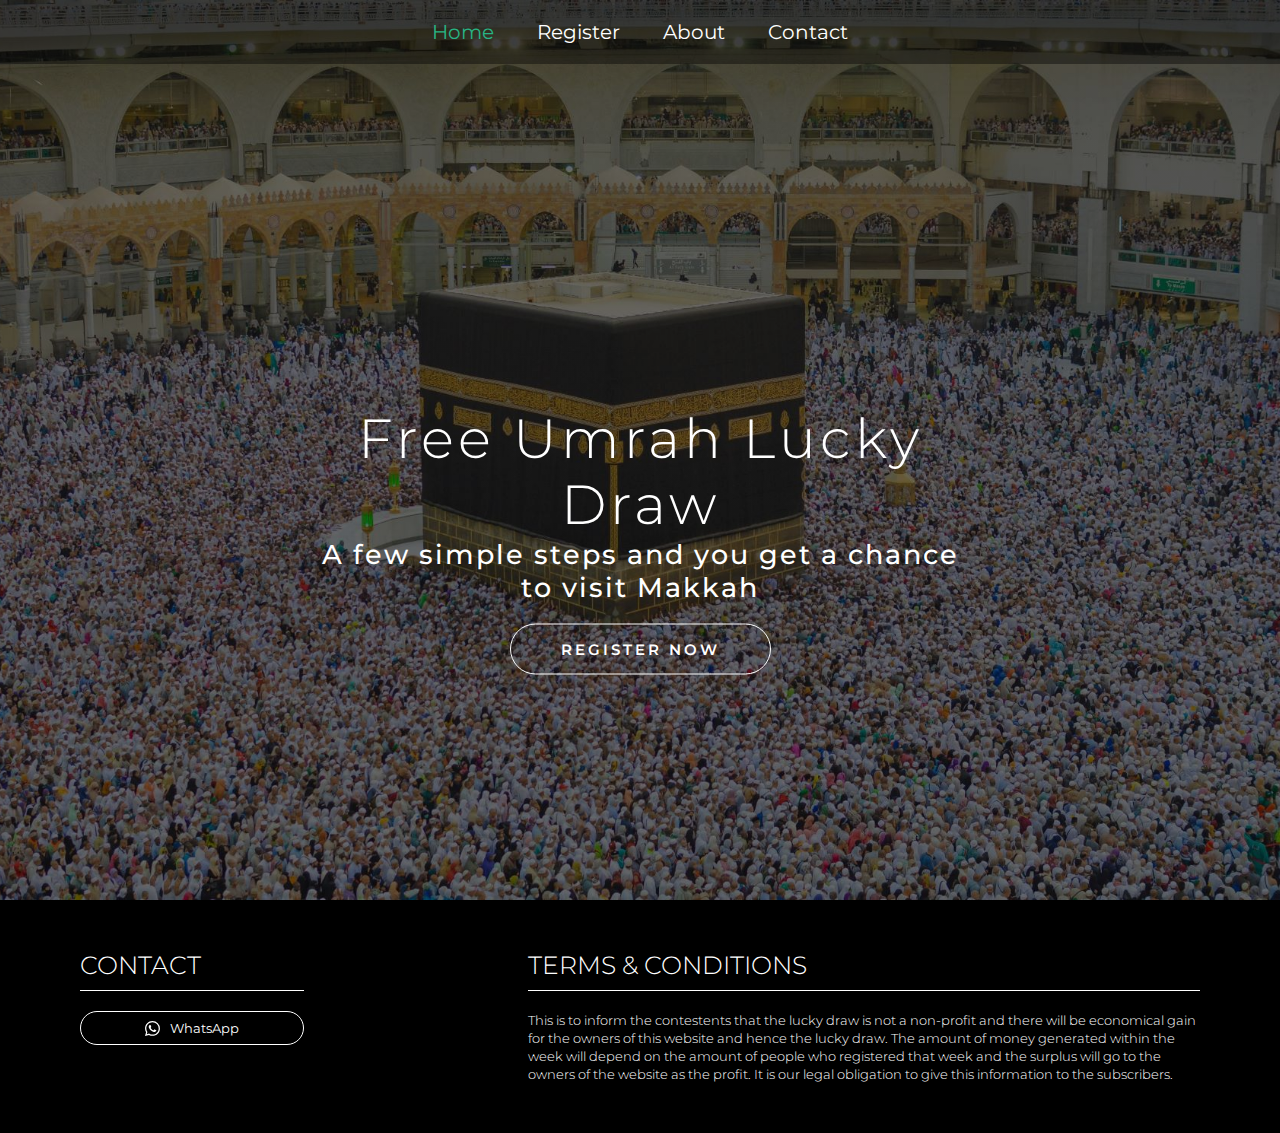
<file: index.html>
<!DOCTYPE html>
<html lang="en">

<head>
    <meta charset="UTF-8">
    <meta http-equiv="X-UA-Compatible" content="IE=edge">
    <meta name="viewport" content="width=device-width, initial-scale=1.0">
    <link rel="stylesheet" href="css/main.css">
    <link
        href="https://fonts.googleapis.com/css2?family=Libre+Baskerville:ital,wght@0,400;0,700;1,400&family=Montserrat:wght@100;200;300;400;500;600;700;800;900&display=swap"
        rel="stylesheet">
    <title>Document</title>
</head>

<body>

    <div class="navigation">
        <input type="checkbox" class="navigation__checkbox" id="nav-toggle">
        <label for="nav-toggle" class="navigation__button">
            <div class="navigation__icon">
                <div class="navigation__iconface navigation__iconface--front">&nbsp;</div>
                <div class="navigation__iconface navigation__iconface--back">&nbsp;</div>
            </div>
        </label>

        <div class="navigation__background">&nbsp;</div>

        <nav class="navigation__nav">
            <ul class="navigation__list">
                <li class="navigation__item">home</li>
                <li class="navigation__item">about</li>
                <li class="navigation__item">contact</li>
            </ul>
        </nav>
    </div>

    <header class="header">
        <div class="navbar">
            <ul class="navbar__list">
                <li class="navbar__item"><a class="navbar__link navbar__link--current" href="index.html">home</a></li>
                <li class="navbar__item"><a class="navbar__link" href="register.html">register</a></li>
                <li class="navbar__item"><a class="navbar__link" href="about.html">about</a></li>
                <li class="navbar__item"><a class="navbar__link" href="contact.html">contact</a></li>
            </ul>
        </div>
        <div class="header__text-box">
            <h1 class="heading-1">Free Umrah Lucky Draw</h1>
            <h2 class="heading-2">A few simple steps and you get a chance to visit Makkah</h2>
            <a href="register.html" class="btn">Register now</a>
        </div>
    </header>

    <footer class="footer">
        <div class="footer__bottom">
            <div class="footer__contact-box">
                <h3 class="footer__heading">Contact</h3>
                <a href="https://api.whatsapp.com/send?phone=971557651568" target="_blank" class="footer__contact">
                    <svg xmlns="http://www.w3.org/2000/svg" width="16" height="16" fill="currentColor"
                        class="bi bi-whatsapp footer__contact-icon" viewBox="0 0 16 16">
                        <path
                            d="M13.601 2.326A7.854 7.854 0 0 0 7.994 0C3.627 0 .068 3.558.064 7.926c0 1.399.366 2.76 1.057 3.965L0 16l4.204-1.102a7.933 7.933 0 0 0 3.79.965h.004c4.368 0 7.926-3.558 7.93-7.93A7.898 7.898 0 0 0 13.6 2.326zM7.994 14.521a6.573 6.573 0 0 1-3.356-.92l-.24-.144-2.494.654.666-2.433-.156-.251a6.56 6.56 0 0 1-1.007-3.505c0-3.626 2.957-6.584 6.591-6.584a6.56 6.56 0 0 1 4.66 1.931 6.557 6.557 0 0 1 1.928 4.66c-.004 3.639-2.961 6.592-6.592 6.592zm3.615-4.934c-.197-.099-1.17-.578-1.353-.646-.182-.065-.315-.099-.445.099-.133.197-.513.646-.627.775-.114.133-.232.148-.43.05-.197-.1-.836-.308-1.592-.985-.59-.525-.985-1.175-1.103-1.372-.114-.198-.011-.304.088-.403.087-.088.197-.232.296-.346.1-.114.133-.198.198-.33.065-.134.034-.248-.015-.347-.05-.099-.445-1.076-.612-1.47-.16-.389-.323-.335-.445-.34-.114-.007-.247-.007-.38-.007a.729.729 0 0 0-.529.247c-.182.198-.691.677-.691 1.654 0 .977.71 1.916.81 2.049.098.133 1.394 2.132 3.383 2.992.47.205.84.326 1.129.418.475.152.904.129 1.246.08.38-.058 1.171-.48 1.338-.943.164-.464.164-.86.114-.943-.049-.084-.182-.133-.38-.232z" />
                    </svg>
                    WhatsApp
                </a>
            </div>
            <div class="footer__terms-box">
                <h3 class="footer__heading">Terms & Conditions</h3>
                <p class="footer__text">This is to inform the contestents that the lucky draw is not a non-profit and
                    there will be economical gain for the owners of this website and hence the lucky draw. The amount of
                    money generated within the week will depend on the amount of people who registered that week and the
                    surplus will go to the owners of the website as the profit. It is our legal obligation to give this
                    information to the subscribers.</p>
            </div>
        </div>
    </footer>

</body>

</html>
</file>
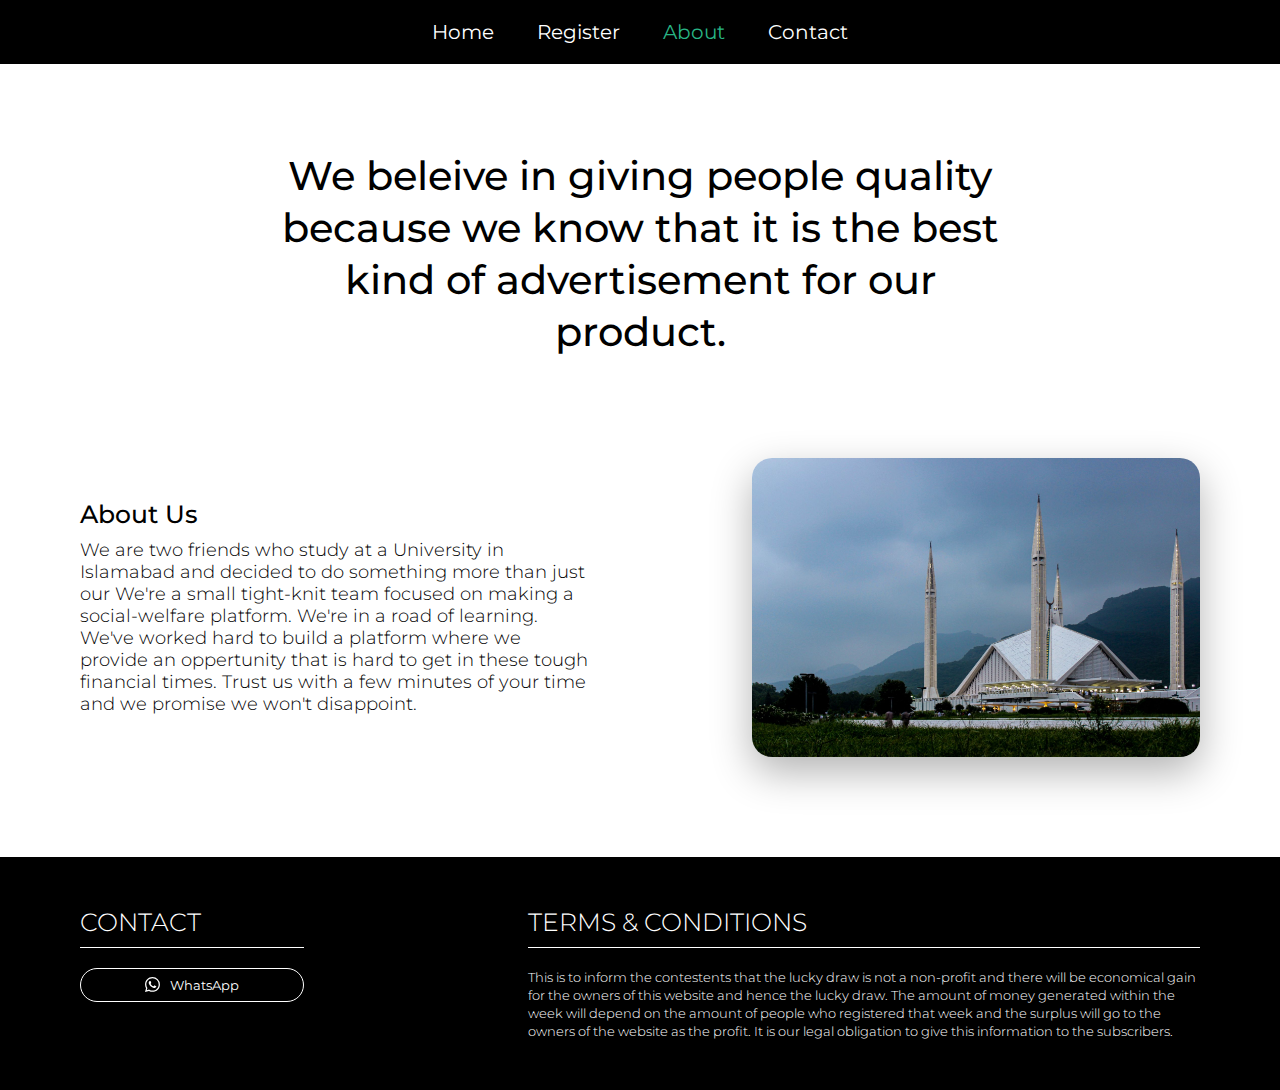
<file: about.html>
<!DOCTYPE html>
<html lang="en">

<head>
    <meta charset="UTF-8">
    <meta http-equiv="X-UA-Compatible" content="IE=edge">
    <meta name="viewport" content="width=device-width, initial-scale=1.0">
    <link rel="stylesheet" href="css/main.css">
    <link
        href="https://fonts.googleapis.com/css2?family=Libre+Baskerville:ital,wght@0,400;0,700;1,400&family=Montserrat:wght@100;200;300;400;500;600;700;800;900&display=swap"
        rel="stylesheet">
    <title>Document</title>
</head>

<body>
    <header class="not-home-header">
        <div class="navbar background-fill">
            <ul class="navbar__list">
                <li class="navbar__item"><a class="navbar__link" href="index.html">home</a></li>
                <li class="navbar__item"><a class="navbar__link" href="register.html">register</a></li>
                <li class="navbar__item"><a class="navbar__link navbar__link--current" href="about.html">about</a></li>
                <li class="navbar__item"><a class="navbar__link" href="contact.html">contact</a></li>
            </ul>
        </div>
        <h1 class="about-heading">We beleive in giving people quality because we know that it is the best kind of
            advertisement for our
            product.</h1>
        <div class="about-container">
            <div class="about-container__info">
                <h2 class="about-container__heading">About Us</h2>
                <p class="about-container__text">We are two friends who study at a University in Islamabad and decided
                    to do something more than just our We're a small tight-knit team focused on making a social-welfare
                    platform. We're in a road of learning. We've worked hard to build a platform where we provide an
                    oppertunity that is hard to get in these tough financial times. Trust us with a few minutes of your
                    time and we promise we won't disappoint.</p>
            </div>
            <img src="4md.jpg" alt="" class="about-container__image">
        </div>
    </header>

    <footer class="footer">
        <div class="footer__bottom">
            <div class="footer__contact-box">
                <h3 class="footer__heading">Contact</h3>
                <a href="https://api.whatsapp.com/send?phone=971557651568" target="_blank" class="footer__contact">
                    <svg xmlns="http://www.w3.org/2000/svg" width="16" height="16" fill="currentColor"
                        class="bi bi-whatsapp footer__contact-icon" viewBox="0 0 16 16">
                        <path
                            d="M13.601 2.326A7.854 7.854 0 0 0 7.994 0C3.627 0 .068 3.558.064 7.926c0 1.399.366 2.76 1.057 3.965L0 16l4.204-1.102a7.933 7.933 0 0 0 3.79.965h.004c4.368 0 7.926-3.558 7.93-7.93A7.898 7.898 0 0 0 13.6 2.326zM7.994 14.521a6.573 6.573 0 0 1-3.356-.92l-.24-.144-2.494.654.666-2.433-.156-.251a6.56 6.56 0 0 1-1.007-3.505c0-3.626 2.957-6.584 6.591-6.584a6.56 6.56 0 0 1 4.66 1.931 6.557 6.557 0 0 1 1.928 4.66c-.004 3.639-2.961 6.592-6.592 6.592zm3.615-4.934c-.197-.099-1.17-.578-1.353-.646-.182-.065-.315-.099-.445.099-.133.197-.513.646-.627.775-.114.133-.232.148-.43.05-.197-.1-.836-.308-1.592-.985-.59-.525-.985-1.175-1.103-1.372-.114-.198-.011-.304.088-.403.087-.088.197-.232.296-.346.1-.114.133-.198.198-.33.065-.134.034-.248-.015-.347-.05-.099-.445-1.076-.612-1.47-.16-.389-.323-.335-.445-.34-.114-.007-.247-.007-.38-.007a.729.729 0 0 0-.529.247c-.182.198-.691.677-.691 1.654 0 .977.71 1.916.81 2.049.098.133 1.394 2.132 3.383 2.992.47.205.84.326 1.129.418.475.152.904.129 1.246.08.38-.058 1.171-.48 1.338-.943.164-.464.164-.86.114-.943-.049-.084-.182-.133-.38-.232z" />
                    </svg>
                    WhatsApp
                </a>
            </div>
            <div class="footer__terms-box">
                <h3 class="footer__heading">Terms & Conditions</h3>
                <p class="footer__text">This is to inform the contestents that the lucky draw is not a non-profit and
                    there will be economical gain for the owners of this website and hence the lucky draw. The amount of
                    money generated within the week will depend on the amount of people who registered that week and the
                    surplus will go to the owners of the website as the profit. It is our legal obligation to give this
                    information to the subscribers.</p>
            </div>
        </div>
    </footer>

</body>

</html>
</file>
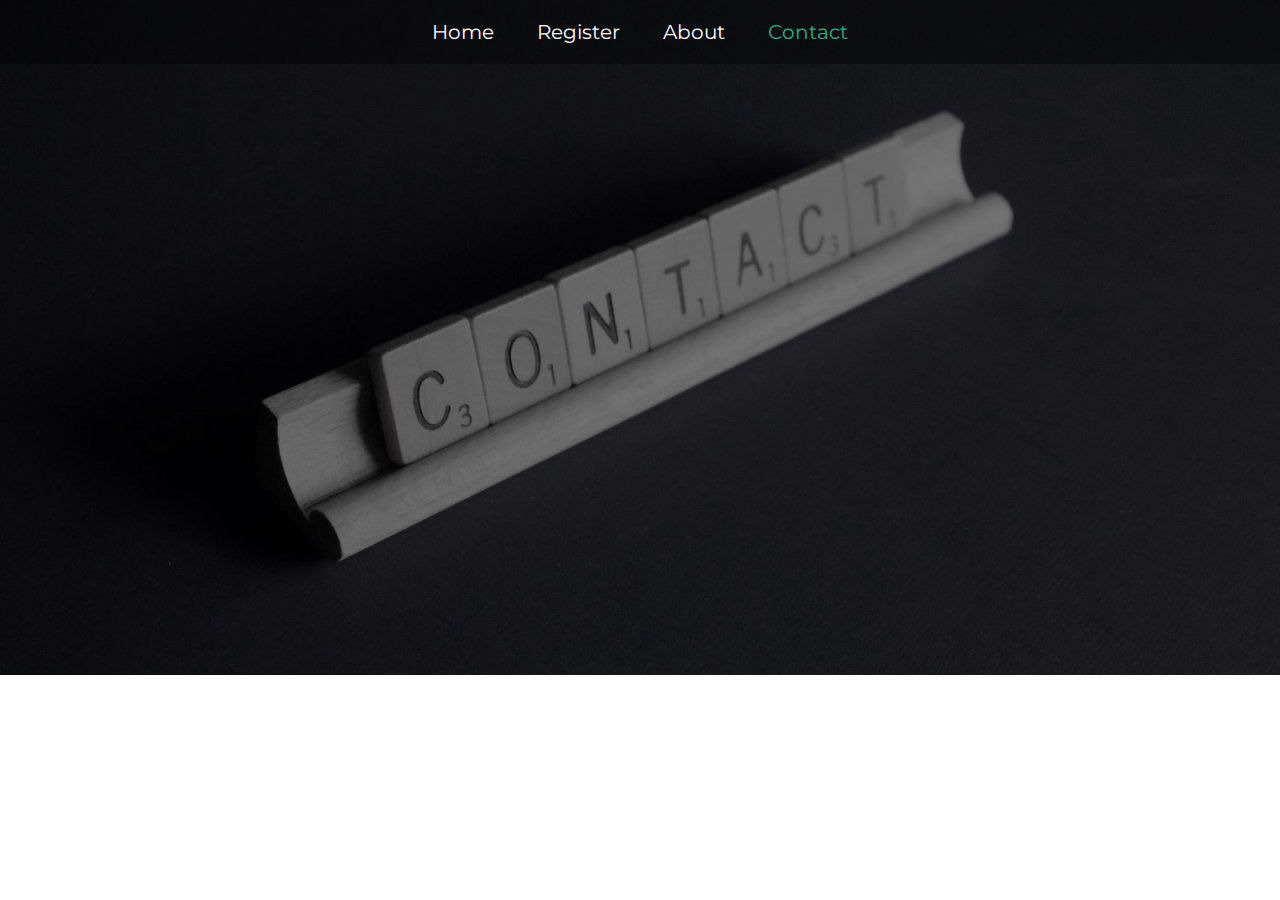
<file: contact.html>
<!DOCTYPE html>
<html lang="en">

<head>
    <meta charset="UTF-8">
    <meta http-equiv="X-UA-Compatible" content="IE=edge">
    <meta name="viewport" content="width=device-width, initial-scale=1.0">
    <link rel="stylesheet" href="css/main.css">
    <link
        href="https://fonts.googleapis.com/css2?family=Libre+Baskerville:ital,wght@0,400;0,700;1,400&family=Montserrat:wght@100;200;300;400;500;600;700;800;900&display=swap"
        rel="stylesheet">
    <title>Document</title>
</head>

<body>
    <header class="not-home-header contact-header">
        <div class="navbar">
            <ul class="navbar__list">
                <li class="navbar__item"><a class="navbar__link" href="index.html">home</a></li>
                <li class="navbar__item"><a class="navbar__link" href="register.html">register</a></li>
                <li class="navbar__item"><a class="navbar__link" href="about.html">about</a></li>
                <li class="navbar__item"><a class="navbar__link navbar__link--current" href="contact.html">contact</a>
                </li>
            </ul>
        </div>
    </header>

</body>

</html>
</file>
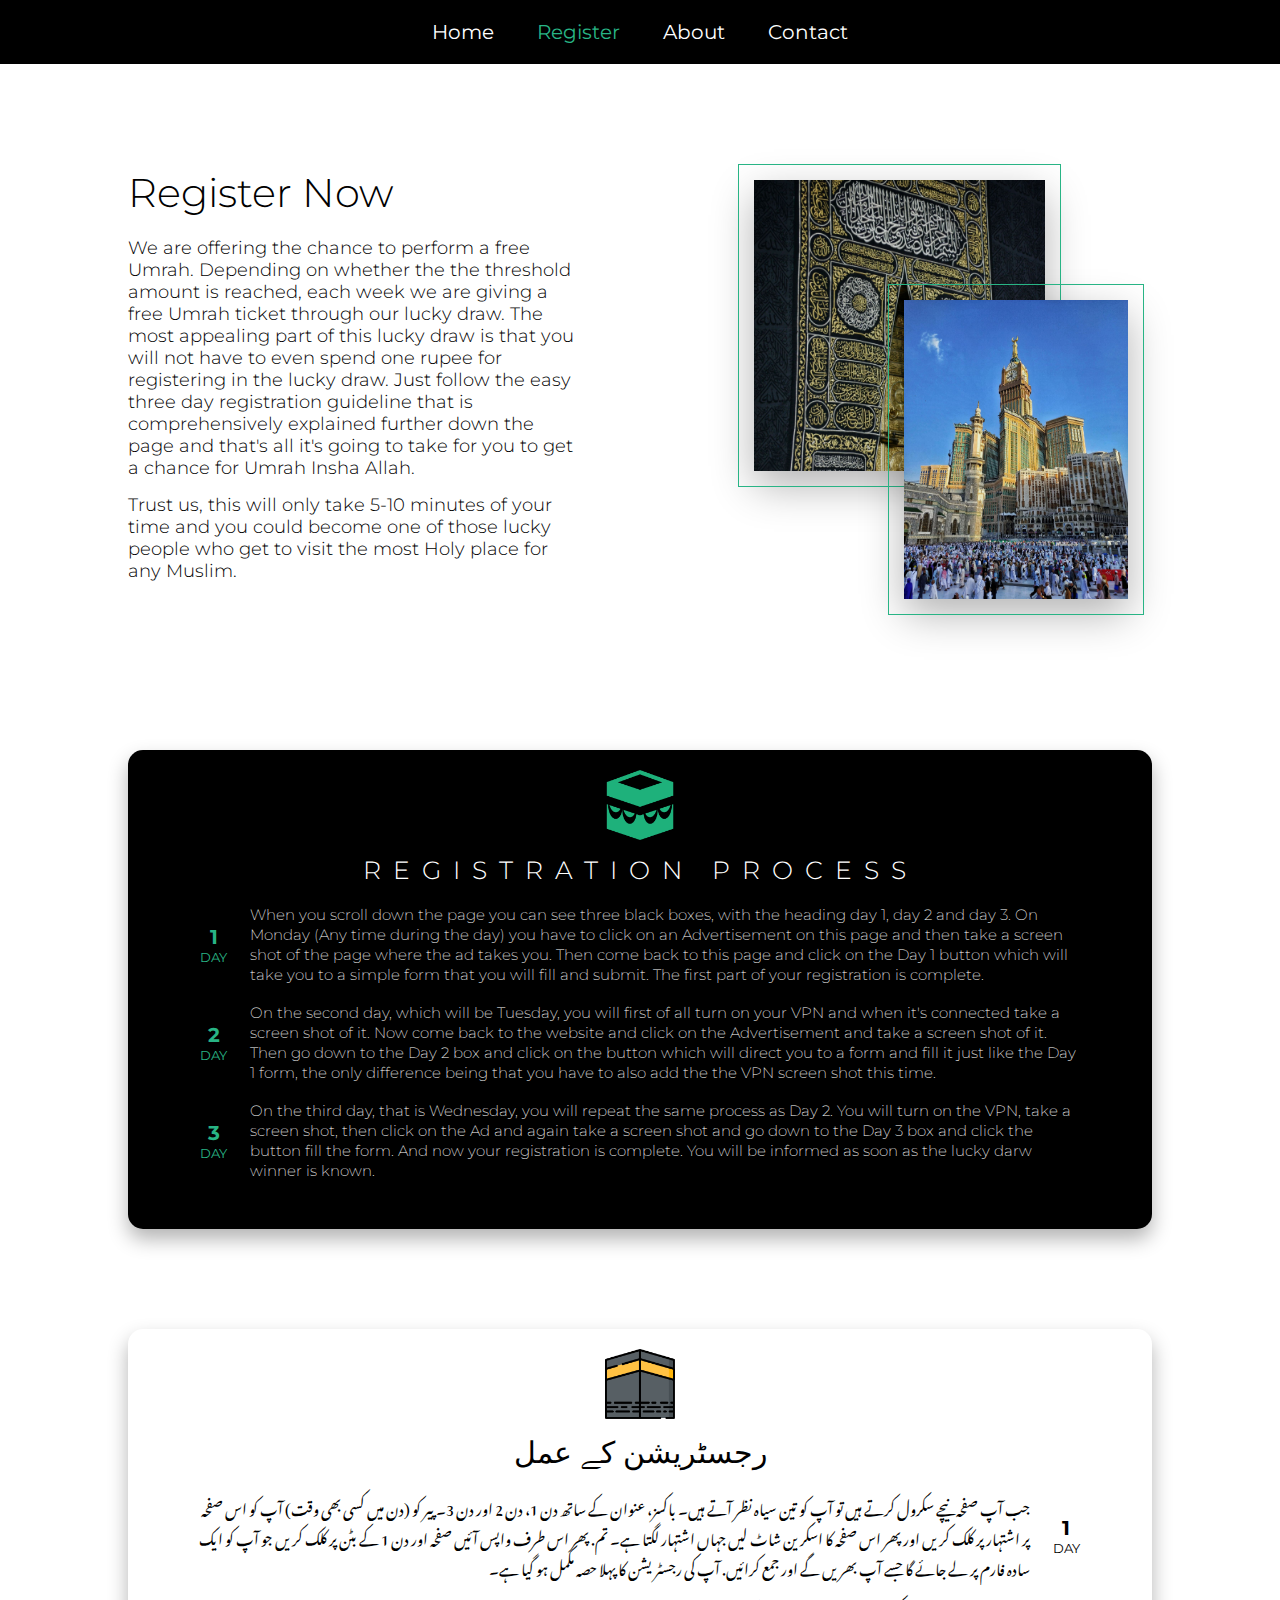
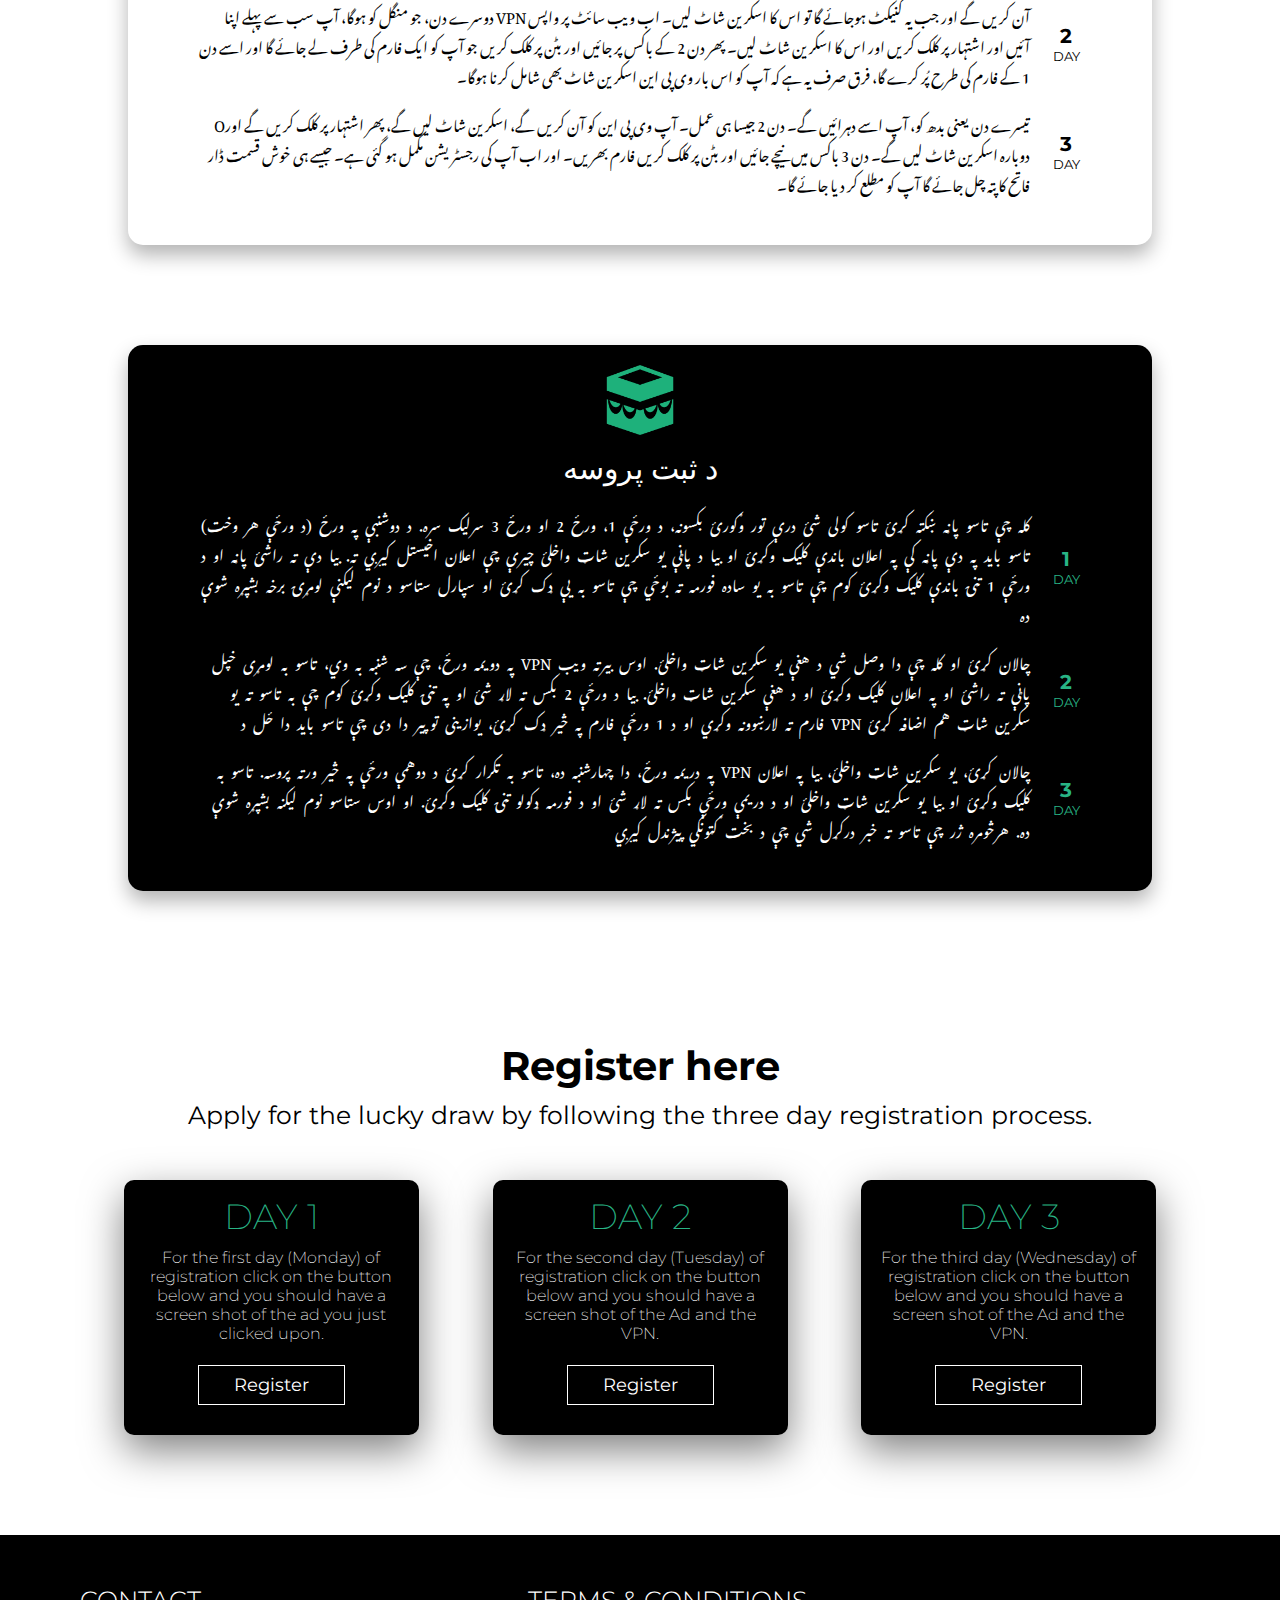
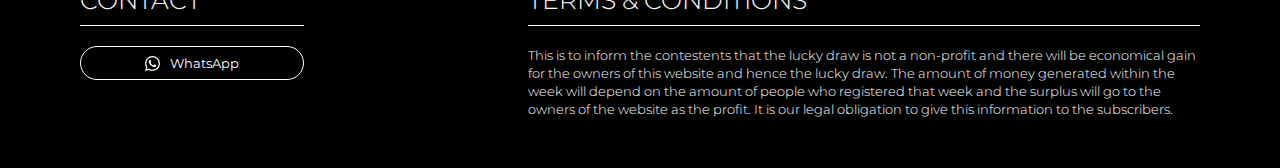
<file: register.html>
<!DOCTYPE html>
<html lang="en">

<head>
    <meta charset="UTF-8">
    <meta http-equiv="X-UA-Compatible" content="IE=edge">
    <meta name="viewport" content="width=device-width, initial-scale=1.0">
    <link rel="stylesheet" href="css/main.css">
    <link
        href="https://fonts.googleapis.com/css2?family=Libre+Baskerville:ital,wght@0,400;0,700;1,400&family=Montserrat:wght@100;200;300;400;500;600;700;800;900&display=swap"
        rel="stylesheet">
    <link href="https://fonts.googleapis.com/css2?family=Noto+Nastaliq+Urdu:wght@400;500;600;700&display=swap"
        rel="stylesheet">
    <title>Document</title>
</head>

<body>

    <header class="not-home-header">
        <div class="navbar background-fill">
            <ul class="navbar__list">
                <li class="navbar__item"><a class="navbar__link" href="index.html">home</a></li>
                <li class="navbar__item"><a class="navbar__link navbar__link--current" href="register.html">register</a>
                </li>
                <li class="navbar__item"><a class="navbar__link" href="about.html">about</a></li>
                <li class="navbar__item"><a class="navbar__link" href="contact.html">contact</a></li>
            </ul>
        </div>
        <div class="container-header">
            <div class="container-header__info">
                <h1 class="container-header__heading">Register Now</h1>
                <p class="container-header__text">We are offering the chance to perform a free Umrah. Depending on
                    whether the the threshold amount is reached, each week we are giving a free Umrah ticket through our
                    lucky draw. The most appealing part of this lucky draw is that you will not have to even spend one
                    rupee for registering in the lucky draw. Just follow the easy three day registration guideline that
                    is comprehensively explained further down the page and that's all it's going to take for you to get
                    a chance for Umrah Insha Allah.</p>
                <p class="container-header__text">Trust us, this will only take 5-10 minutes of your time and you could
                    become one of those lucky people who get to visit the most Holy place for any Muslim.</p>
            </div>
            <div class="container-header__composition">
                <img src="2md.jpg" alt="Composition photo"
                    class="container-header__composition--photo container-header__composition--photo-1">
                <img src="3md.jpg" alt="Composition photo"
                    class="container-header__composition--photo container-header__composition--photo-2">
            </div>
        </div>
    </header>

    <section class="process process--black">
        <img src="png-1.png" alt="" class="process__image">
        <h2 class="process__heading">Registration process</h2>
        <ul class="process__list">
            <li class="process__item">
                <div class="process__icon">
                    <h3 class="process__icon-text">
                        <span class="process__icon-text--num">1</span>
                        <span class="process__icon-text--day">day</span>
                    </h3>
                </div>
                <p class="process__text">When you scroll down the page you can see three black boxes, with the heading
                    day 1, day 2 and day 3. On Monday (Any time during the day) you have to click on an Advertisement on
                    this page and then take a screen shot of the page where the ad takes you. Then come back to this
                    page and click on the Day 1 button which will take you to a simple form that you will fill and
                    submit. The first part of your registration is complete.</p>
            </li>
            <li class="process__item">
                <div class="process__icon">
                    <h3 class="process__icon-text">
                        <span class="process__icon-text--num">2</span>
                        <span class="process__icon-text--day">day</span>
                    </h3>
                </div>
                <p class="process__text">On the second day, which will be Tuesday, you will first of all turn on your
                    VPN and when it's connected take a screen shot of it. Now come back to the website and click on the
                    Advertisement and take a screen shot of it. Then go down to the Day 2 box and click on the button
                    which will direct you to a form and fill it just like the Day 1 form, the only difference being that
                    you have to also add the the VPN screen shot this time.</p>
            </li>
            <li class="process__item">
                <div class="process__icon">
                    <h3 class="process__icon-text">
                        <span class="process__icon-text--num">3</span>
                        <span class="process__icon-text--day">day</span>
                    </h3>
                </div>
                <p class="process__text">On the third day, that is Wednesday, you will repeat the same process as Day 2.
                    You will turn on the VPN, take a screen shot, then click on the Ad and again take a screen shot and
                    go down to the Day 3 box and click the button fill the form. And now your registration is complete.
                    You will be informed as soon as the lucky darw winner is known.</p>
            </li>
        </ul>

    </section>

    <section class="process">
        <img src="png-2.png" alt="" class="process__image">
        <h2 class="process__heading process__heading--urdu">رجسٹریشن کے عمل</h2>
        <ul class="process__list">
            <li class="process__item">
                <p class="process__text process__text--white">جب آپ صفحہ نیچے سکرول کرتے ہیں تو آپ کو تین سیاہ نظر آتے
                    ہیں۔ باکسز، عنوان کے ساتھ دن 1، دن 2 اور دن 3۔ پیر کو (دن میں کسی بھی وقت) آپ کو اس صفحہ پر اشتہار
                    پر کلک کریں اور پھر اس صفحہ کا اسکرین شاٹ لیں جہاں اشتہار لگتا ہے۔ تم. پھر اس طرف واپس آئیں صفحہ اور
                    دن 1 کے بٹن پر کلک کریں جو آپ کو ایک سادہ فارم پر لے جائے گا جسے آپ بھریں گے اور جمع کرائیں. آپ کی
                    رجسٹریشن کا پہلا حصہ مکمل ہو گیا ہے۔</p>
                <div class="process__icon process__icon--white">
                    <h3 class="process__icon-text">
                        <span class="process__icon-text--num">1</span>
                        <span class="process__icon-text--day">day</span>
                    </h3>
                </div>
            </li>
            <li class="process__item">
                <p class="process__text process__text--white">دوسرے دن، جو منگل کو ہوگا، آپ سب سے پہلے اپنا VPN آن کریں
                    گے اور جب یہ کنیکٹ ہوجائے گا تو اس کا اسکرین شاٹ لیں۔ اب ویب سائٹ پر واپس آئیں اور اشتہار پر کلک
                    کریں اور اس کا اسکرین شاٹ لیں۔ پھر دن 2 کے باکس پر جائیں اور بٹن پر کلک کریں جو آپ کو ایک فارم کی
                    طرف لے جائے گا اور اسے دن 1 کے فارم کی طرح پُر کرے گا، فرق صرف یہ ہے کہ آپ کو اس بار وی پی این
                    اسکرین شاٹ بھی شامل کرنا ہوگا۔</p>
                <div class="process__icon process__icon--white">
                    <h3 class="process__icon-text">
                        <span class="process__icon-text--num">2</span>
                        <span class="process__icon-text--day">day</span>
                    </h3>
                </div>
            </li>
            <li class="process__item">
                <p class="process__text process__text--white">Oتیسرے دن یعنی بدھ کو، آپ اسے دہرائیں گے۔ دن 2 جیسا ہی
                    عمل۔ آپ وی پی این کو آن کریں گے، اسکرین شاٹ لیں گے، پھر اشتہار پر کلک کریں گے اور دوبارہ اسکرین شاٹ
                    لیں گے۔ دن 3 باکس میں نیچے جائیں اور بٹن پر کلک کریں فارم بھریں۔ اور اب آپ کی رجسٹریشن مکمل ہو گئی
                    ہے۔ جیسے ہی خوش قسمت ڈار فاتح کا پتہ چل جائے گا آپ کو مطلع کر دیا جائے گا۔</p>
                <div class="process__icon process__icon--white">
                    <h3 class="process__icon-text">
                        <span class="process__icon-text--num">3</span>
                        <span class="process__icon-text--day">day</span>
                    </h3>
                </div>
            </li>
        </ul>

    </section>

    <section class="process process--black">
        <img src="png-1.png" alt="" class="process__image">
        <h2 class="process__heading process__heading--pashto">د ثبت پروسه</h2>
        <ul class="process__list">
            <li class="process__item">
                <p class="process__text process__text--pashto">کله چې تاسو پاڼه ښکته کړئ تاسو کولی شئ درې تور وګورئ
                    بکسونه، د ورځې 1، ورځ 2 او
                    ورځ 3 سرلیک سره. د دوشنبې په ورځ (د ورځې هر وخت) تاسو باید په دې پاڼه کې په اعلان باندې کلیک وکړئ او
                    بیا د پاڼې یو سکرین شاټ واخلئ چیرې چې اعلان اخیستل کیږي ته. بیا دې ته راشئ پاڼه او د ورځې 1 تڼۍ
                    باندې کلیک وکړئ کوم چې تاسو به یو ساده فورمه ته بوځي چې تاسو به یې ډک کړئ او سپارل ستاسو د نوم لیکنې
                    لومړۍ برخه بشپړه شوې ده</p>
                <div class="process__icon">
                    <h3 class="process__icon-text">
                        <span class="process__icon-text--num">1</span>
                        <span class="process__icon-text--day">day</span>
                    </h3>
                </div>
            </li>
            <li class="process__item">
                <p class="process__text process__text--pashto">په دویمه ورځ، چې سه شنبه به وي، تاسو به لومړی خپل VPN
                    چالان کړئ او کله چې دا
                    وصل شي د هغې یو سکرین شاټ واخلئ. اوس بیرته ویب پاڼې ته راشئ او په اعلان کلیک وکړئ او د هغې سکرین شاټ
                    واخلئ. بیا د ورځې 2 بکس ته لاړ شئ او په تڼۍ کلیک وکړئ کوم چې به تاسو ته یو فارم ته لارښوونه وکړي او
                    د 1 ورځې فارم په څیر ډک کړئ، یوازینی توپیر دا دی چې تاسو باید دا ځل د VPN سکرین شاټ هم اضافه کړئ
                </p>
                <div class="process__icon">
                    <h3 class="process__icon-text">
                        <span class="process__icon-text--num">2</span>
                        <span class="process__icon-text--day">day</span>
                    </h3>
                </div>
            </li>
            <li class="process__item">
                <p class="process__text process__text--pashto">په دریمه ورځ، دا چهارشنبه ده، تاسو به تکرار کړئ د دوهمې
                    ورځې په څیر ورته پروسه.
                    تاسو به VPN چالان کړئ، یو سکرین شاټ واخلئ، بیا په اعلان کلیک وکړئ او بیا یو سکرین شاټ واخلئ او د
                    دریمې ورځې بکس ته لاړ شئ او د فورمه ډکولو تڼۍ کلیک وکړئ. او اوس ستاسو نوم لیکنه بشپړه شوې ده.
                    هرڅومره ژر چې تاسو ته خبر درکړل شي چې د بخت ګټونکي پیژندل کیږي</p>
                <div class="process__icon">
                    <h3 class="process__icon-text">
                        <span class="process__icon-text--num">3</span>
                        <span class="process__icon-text--day">day</span>
                    </h3>
                </div>
            </li>
        </ul>


    </section>

    <section class="three-day">
        <h2 class="three-day-heading">Register here</h2>
        <p class="three-day-description">Apply for the lucky draw by following the three day registration process.</p>
        <div class="card-container">
            <div class="card">
                <h3 class="card__heading">day 1</h3>
                <p class="card__text">For the first day (Monday) of registration click on the button below and you
                    should have a screen
                    shot of the ad you just clicked upon.</p>
                <a href="https://forms.gle/q2RQAj3Pp1t2dPa4A" class="card__btn">register</a>
            </div>
            <div class="card">
                <h3 class="card__heading">day 2</h3>
                <p class="card__text">For the second day (Tuesday) of registration click on the button below and you
                    should have a screen shot of the Ad and the VPN.</p>
                <a href="https://forms.gle/iWmQW6ftrcEwXzPc7" class="card__btn">register</a>
            </div>
            <div class="card">
                <h3 class="card__heading">day 3</h3>
                <p class="card__text">For the third day (Wednesday) of registration click on the button below and you
                    should have a screen shot of the Ad and the VPN.</p>
                <a href="https://forms.gle/RHcY3x43eApdcs4h6" class="card__btn">register</a>
            </div>
        </div>
    </section>

    <footer class="footer">
        <div class="footer__bottom">
            <div class="footer__contact-box">
                <h3 class="footer__heading">Contact</h3>
                <a href="https://api.whatsapp.com/send?phone=971557651568" target="_blank" class="footer__contact">
                    <svg xmlns="http://www.w3.org/2000/svg" width="16" height="16" fill="currentColor"
                        class="bi bi-whatsapp footer__contact-icon" viewBox="0 0 16 16">
                        <path
                            d="M13.601 2.326A7.854 7.854 0 0 0 7.994 0C3.627 0 .068 3.558.064 7.926c0 1.399.366 2.76 1.057 3.965L0 16l4.204-1.102a7.933 7.933 0 0 0 3.79.965h.004c4.368 0 7.926-3.558 7.93-7.93A7.898 7.898 0 0 0 13.6 2.326zM7.994 14.521a6.573 6.573 0 0 1-3.356-.92l-.24-.144-2.494.654.666-2.433-.156-.251a6.56 6.56 0 0 1-1.007-3.505c0-3.626 2.957-6.584 6.591-6.584a6.56 6.56 0 0 1 4.66 1.931 6.557 6.557 0 0 1 1.928 4.66c-.004 3.639-2.961 6.592-6.592 6.592zm3.615-4.934c-.197-.099-1.17-.578-1.353-.646-.182-.065-.315-.099-.445.099-.133.197-.513.646-.627.775-.114.133-.232.148-.43.05-.197-.1-.836-.308-1.592-.985-.59-.525-.985-1.175-1.103-1.372-.114-.198-.011-.304.088-.403.087-.088.197-.232.296-.346.1-.114.133-.198.198-.33.065-.134.034-.248-.015-.347-.05-.099-.445-1.076-.612-1.47-.16-.389-.323-.335-.445-.34-.114-.007-.247-.007-.38-.007a.729.729 0 0 0-.529.247c-.182.198-.691.677-.691 1.654 0 .977.71 1.916.81 2.049.098.133 1.394 2.132 3.383 2.992.47.205.84.326 1.129.418.475.152.904.129 1.246.08.38-.058 1.171-.48 1.338-.943.164-.464.164-.86.114-.943-.049-.084-.182-.133-.38-.232z" />
                    </svg>
                    WhatsApp
                </a>
            </div>
            <div class="footer__terms-box">
                <h3 class="footer__heading">Terms & Conditions</h3>
                <p class="footer__text">This is to inform the contestents that the lucky draw is not a non-profit and
                    there will be economical gain for the owners of this website and hence the lucky draw. The amount of
                    money generated within the week will depend on the amount of people who registered that week and the
                    surplus will go to the owners of the website as the profit. It is our legal obligation to give this
                    information to the subscribers.</p>
            </div>
        </div>
    </footer>

</body>

</html>
</file>
<file: css/main.css>
*,
*::after,
*::before {
  margin: 0;
  padding: 0;
  box-sizing: inherit;
  font-family: "Montserrat", sans-serif;
}

html {
  font-size: 62.5%;
}

body {
  box-sizing: border-box;
}

.header {
  height: 100vh;
  background-image: radial-gradient(rgba(0, 0, 0, 0.2), rgba(0, 0, 0, 0.2)), url(../1md.jpg);
  background-size: cover;
  background-position: center;
  position: relative;
}
.header__text-box {
  position: absolute;
  top: 60%;
  left: 50%;
  transform: translate(-50%, -50%);
  text-align: center;
}

.heading-1 {
  font-size: 5.5rem;
  letter-spacing: 0.4rem;
  line-height: 1.2;
  font-weight: 300;
  color: white;
}

.heading-2 {
  font-size: 2.7rem;
  font-weight: 500;
  letter-spacing: 0.2rem;
  color: white;
}

.btn:link, .btn:visited {
  text-decoration: none;
  display: inline-block;
  font-size: 1.5rem;
  letter-spacing: 0.3rem;
  font-weight: 600;
  margin-top: 2rem;
  padding: 1.5rem 5rem;
  border-radius: 100px;
  border: 1px solid white;
  color: white;
  background-color: transparent;
  transition: all 0.25s ease-in-out;
  position: relative;
  text-transform: uppercase;
}
.btn:hover {
  background-color: #28b485;
  border: 1px solid #28b485;
  cursor: pointer;
}
.btn:hover::before {
  transform: scale(1);
  opacity: 1;
}
.btn::before {
  content: "";
  position: absolute;
  top: 0;
  left: 0;
  z-index: -1;
  height: 100%;
  width: 100%;
  border-radius: 100px;
  background-color: #28b485;
  transform: scale(1.4, 1.8);
  opacity: 0;
  transition: all 0.25s ease-in-out;
}

.navbar {
  position: absolute;
  top: 0;
  left: 0;
  right: 0;
  background-color: rgba(0, 0, 0, 0.4);
  padding: 1rem 0;
}
.navbar__list {
  text-align: center;
}
.navbar__item {
  display: inline-block;
  padding: 1rem 2rem;
  font-size: 2rem;
  cursor: pointer;
  text-transform: capitalize;
}
.navbar__link {
  text-decoration: none;
  color: white;
  transition: all 0.3s;
  display: inline-block;
}
.navbar__link--current {
  color: #28b485;
}
.navbar__link:hover {
  color: #28b485;
  transform: translateY(-0.5rem);
}

.navigation__checkbox {
  display: none;
}
.navigation__button {
  height: 5rem;
  width: 5rem;
  position: fixed;
  top: 3.5rem;
  right: 3.5rem;
  border-radius: 50%;
  z-index: -200;
  perspective: 150rem;
  cursor: pointer;
}
.navigation__icon {
  position: relative;
  height: 100%;
  width: 100%;
  transition: all 1s;
  transform-style: preserve-3d;
}
.navigation__iconface {
  position: absolute;
  top: 0;
  left: 0;
  height: 100%;
  width: 100%;
  backface-visibility: hidden;
  border-radius: 50%;
}
.navigation__iconface--front {
  background-color: white;
}
.navigation__iconface--front::before {
  content: "";
  height: 2px;
  width: 3rem;
  background-color: #000;
  position: absolute;
  top: 40%;
  left: 50%;
  transform: translate(-50%, -50%);
}
.navigation__iconface--front::after {
  content: "";
  height: 2px;
  width: 3rem;
  background-color: #000;
  position: absolute;
  top: 60%;
  left: 50%;
  transform: translate(-50%, -50%);
}
.navigation__iconface--back {
  background-color: #ff4343;
  transform: rotateY(180deg);
}
.navigation__iconface--back::before {
  content: "";
  height: 2px;
  width: 3rem;
  background-color: white;
  position: absolute;
  top: 50%;
  left: 50%;
  transform: translate(-50%, -50%) rotate(45deg);
}
.navigation__iconface--back::after {
  content: "";
  height: 2px;
  width: 3rem;
  background-color: white;
  position: absolute;
  top: 50%;
  left: 50%;
  transform: translate(-50%, -50%) rotate(-45deg);
}
.navigation__background {
  height: 4rem;
  width: 4rem;
  border-radius: 50%;
  background-color: rgba(0, 0, 0, 0.9);
  transform: scale(0);
  position: fixed;
  top: 4rem;
  right: 4rem;
  z-index: -100;
  transition: all 0.5s ease-in-out;
}
.navigation__nav {
  height: 100vh;
  width: 50%;
  position: fixed;
  top: 0;
  left: 0;
  z-index: 150;
  opacity: 0;
  transform: translateX(-100%);
  transition: all 0.8s cubic-bezier(0.68, -0.6, 0.32, 1.6);
  z-index: -150;
}
.navigation__list {
  position: absolute;
  top: 50%;
  left: 50%;
  transform: translate(-50%, -50%);
  list-style: none;
  text-align: center;
}
.navigation__item {
  font-size: 3rem;
  font-weight: 400;
  padding: 1rem 2rem;
  color: black;
  text-transform: uppercase;
  margin: 1rem;
  cursor: pointer;
  transition: all 0.2s ease-in-out;
}
.navigation__item:hover {
  background-color: white;
  color: #00ffaa;
  transform: translateY(-1rem);
  box-shadow: 0 1rem 2rem rgba(0, 0, 0, 0.2);
}
.navigation__checkbox:checked ~ .navigation__background {
  transform: scale(50);
}
.navigation__checkbox:checked ~ .navigation__nav {
  opacity: 1;
  width: 100%;
  transform: translateX(0);
}
.navigation__checkbox:checked ~ .navigation__button .navigation__icon {
  transform: rotateY(540deg);
}

@media (max-width: 500px) {
  .navbar {
    z-index: -100;
  }
  .navigation__button {
    z-index: 200;
  }
  .navigation__background {
    z-index: 100;
  }
  .navigation__nav {
    z-index: 150;
  }
}
.footer {
  background-color: #000;
  padding-top: 5rem;
  padding-bottom: 5rem;
}
.footer__bottom {
  color: #fff;
  padding: 0 8rem;
  display: flex;
  justify-content: space-between;
}
.footer__heading {
  font-size: 2.5rem;
  font-weight: 300;
  text-transform: uppercase;
  padding-bottom: 1rem;
  border-bottom: 1px solid #fff;
  margin-bottom: 2rem;
}
.footer__contact-box {
  width: 20%;
}
.footer__contact:link, .footer__contact:visited {
  text-decoration: none;
  color: #fff;
  font-size: 1.3rem;
  padding: 0.8rem 1.3rem;
  border: 1px solid #fff;
  border-radius: 100px;
  transition: all 0.2s;
  display: flex;
  justify-content: center;
  align-items: center;
}
.footer__contact:hover {
  background-color: #28b485;
  border: 1px solid #28b485;
  color: #000;
}
.footer__contact-icon {
  width: 1.5rem;
  height: 1.5rem;
  margin-right: 1rem;
}
.footer__terms-box {
  width: 60%;
}
.footer__text {
  font-size: 1.3rem;
  font-weight: 300;
  line-height: 1.8rem;
}

.background-fill {
  background-color: black;
}

.container-header {
  display: flex;
  flex-direction: row;
  justify-content: space-evenly;
  align-items: center;
  margin-top: 10rem;
  margin-bottom: 10rem;
}
.container-header__info {
  width: 35%;
}
.container-header__heading {
  font-size: 4rem;
  font-weight: 300;
  margin-bottom: 2rem;
}
.container-header__text {
  font-size: 1.8rem;
  font-weight: 300;
}
.container-header__text:not(:last-child) {
  margin-bottom: 1.5rem;
}
.container-header__composition {
  position: relative;
  width: 35%;
  height: 55rem;
}
.container-header__composition--photo {
  position: absolute;
  box-shadow: 0 1.5rem 4rem rgba(0, 0, 0, 0.3);
  outline: 1.3px solid #28b485;
  outline-offset: 1.5rem;
  transition: all 0.2s;
}
.container-header__composition--photo-1 {
  width: 65%;
  top: 8rem;
  left: 5rem;
}
.container-header__composition--photo-2 {
  width: 50%;
  top: 20rem;
  left: 20rem;
}

.process {
  width: 80%;
  border-radius: 1.5rem;
  margin: auto;
  margin-bottom: 10rem;
  padding: 2rem 5rem 3rem 5rem;
  box-shadow: 0 1rem 2rem rgba(0, 0, 0, 0.3);
}
.process--black {
  background-color: #000;
  color: #fff;
}
.process__heading {
  font-size: 2.5rem;
  font-weight: 300;
  text-align: center;
  text-transform: uppercase;
  letter-spacing: 1.2rem;
  margin-bottom: 2rem;
  margin-top: 1.5rem;
}
.process__heading--urdu {
  letter-spacing: 0;
  font-size: 3rem;
  font-weight: 400;
}
.process__heading--pashto {
  letter-spacing: 0;
  font-size: 3rem;
  font-weight: 300;
}
.process__text {
  font-size: 1.5rem;
  font-weight: 200;
  line-height: 2rem;
  width: 90%;
}
.process__text--white {
  font-weight: 400;
  font-size: 1.5rem;
  text-align: right;
  font-family: "Noto Nastaliq Urdu", serif;
  line-height: 3rem;
}
.process__text--pashto {
  font-weight: 200;
  font-size: 1.5rem;
  text-align: right;
  font-family: "Noto Nastaliq Urdu", serif;
  line-height: 3rem;
  word-spacing: 0.5rem;
}
.process__image {
  width: 7rem;
  display: block;
  margin: auto;
}
.process__item {
  display: flex;
  justify-content: space-evenly;
  align-items: center;
  list-style: none;
  margin-bottom: 1.8rem;
}
.process__icon {
  width: 3rem;
  color: #28b485;
}
.process__icon--white {
  color: #000;
}
.process__icon-text {
  display: flex;
  flex-direction: column;
  align-items: center;
}
.process__icon-text--num {
  font-size: 2rem;
}
.process__icon-text--day {
  text-transform: uppercase;
  font-size: 1.3rem;
  font-weight: 400;
}

.three-day {
  padding: 5rem 0;
}

.three-day-heading {
  text-align: center;
  font-size: 4rem;
  margin-bottom: 1rem;
}

.three-day-description {
  text-align: center;
  font-size: 2.5rem;
}

.card-container {
  display: flex;
  flex-direction: row;
  justify-content: space-evenly;
  align-items: center;
  padding: 5rem;
}

.card {
  width: 25%;
  border-radius: 1rem;
  background-color: #000;
  padding: 1.5rem;
  box-shadow: 0 1.5rem 4rem rgba(0, 0, 0, 0.5);
  text-align: center;
}
.card__heading {
  text-align: center;
  font-size: 3.5rem;
  font-weight: 200;
  text-transform: uppercase;
  color: #28b485;
  margin-bottom: 1rem;
}
.card__text {
  text-align: center;
  font-size: 1.6rem;
  font-weight: 200;
  color: #fff;
  margin-bottom: 1rem;
}
.card__btn:link, .card__btn:visited {
  display: inline-block;
  text-align: center;
  text-decoration: none;
  margin-top: 1.2rem;
  margin-bottom: 1.5rem;
  color: #fff;
  text-transform: capitalize;
  border: 1px solid #fff;
  font-size: 1.8rem;
  padding: 0.8rem 3.5rem;
  transition: all 0.2s;
}
.card__btn:hover {
  border: 1px solid #28b485;
  background-color: #28b485;
  color: #000;
}

.about-heading {
  margin: 15rem auto 10rem auto;
  width: 60%;
  text-align: center;
  font-size: 4rem;
  font-weight: 500;
  line-height: 1.3;
}

.about-container {
  margin: 0 0 10rem 0;
  display: flex;
  justify-content: space-around;
  align-items: center;
}
.about-container__info {
  width: 40%;
}
.about-container__heading {
  font-size: 2.5rem;
  font-weight: 500;
  margin-bottom: 1rem;
}
.about-container__text {
  font-size: 1.8rem;
  font-weight: 300;
}
.about-container__image {
  width: 35%;
  border-radius: 2rem;
  box-shadow: 0 1.5rem 4rem rgba(0, 0, 0, 0.3);
}

.contact-header {
  height: 75vh;
  background-image: radial-gradient(rgba(0, 0, 0, 0.2), rgba(0, 0, 0, 0.2)), url(../5md.jpg);
  background-size: cover;
  background-position: center;
}
</file>
